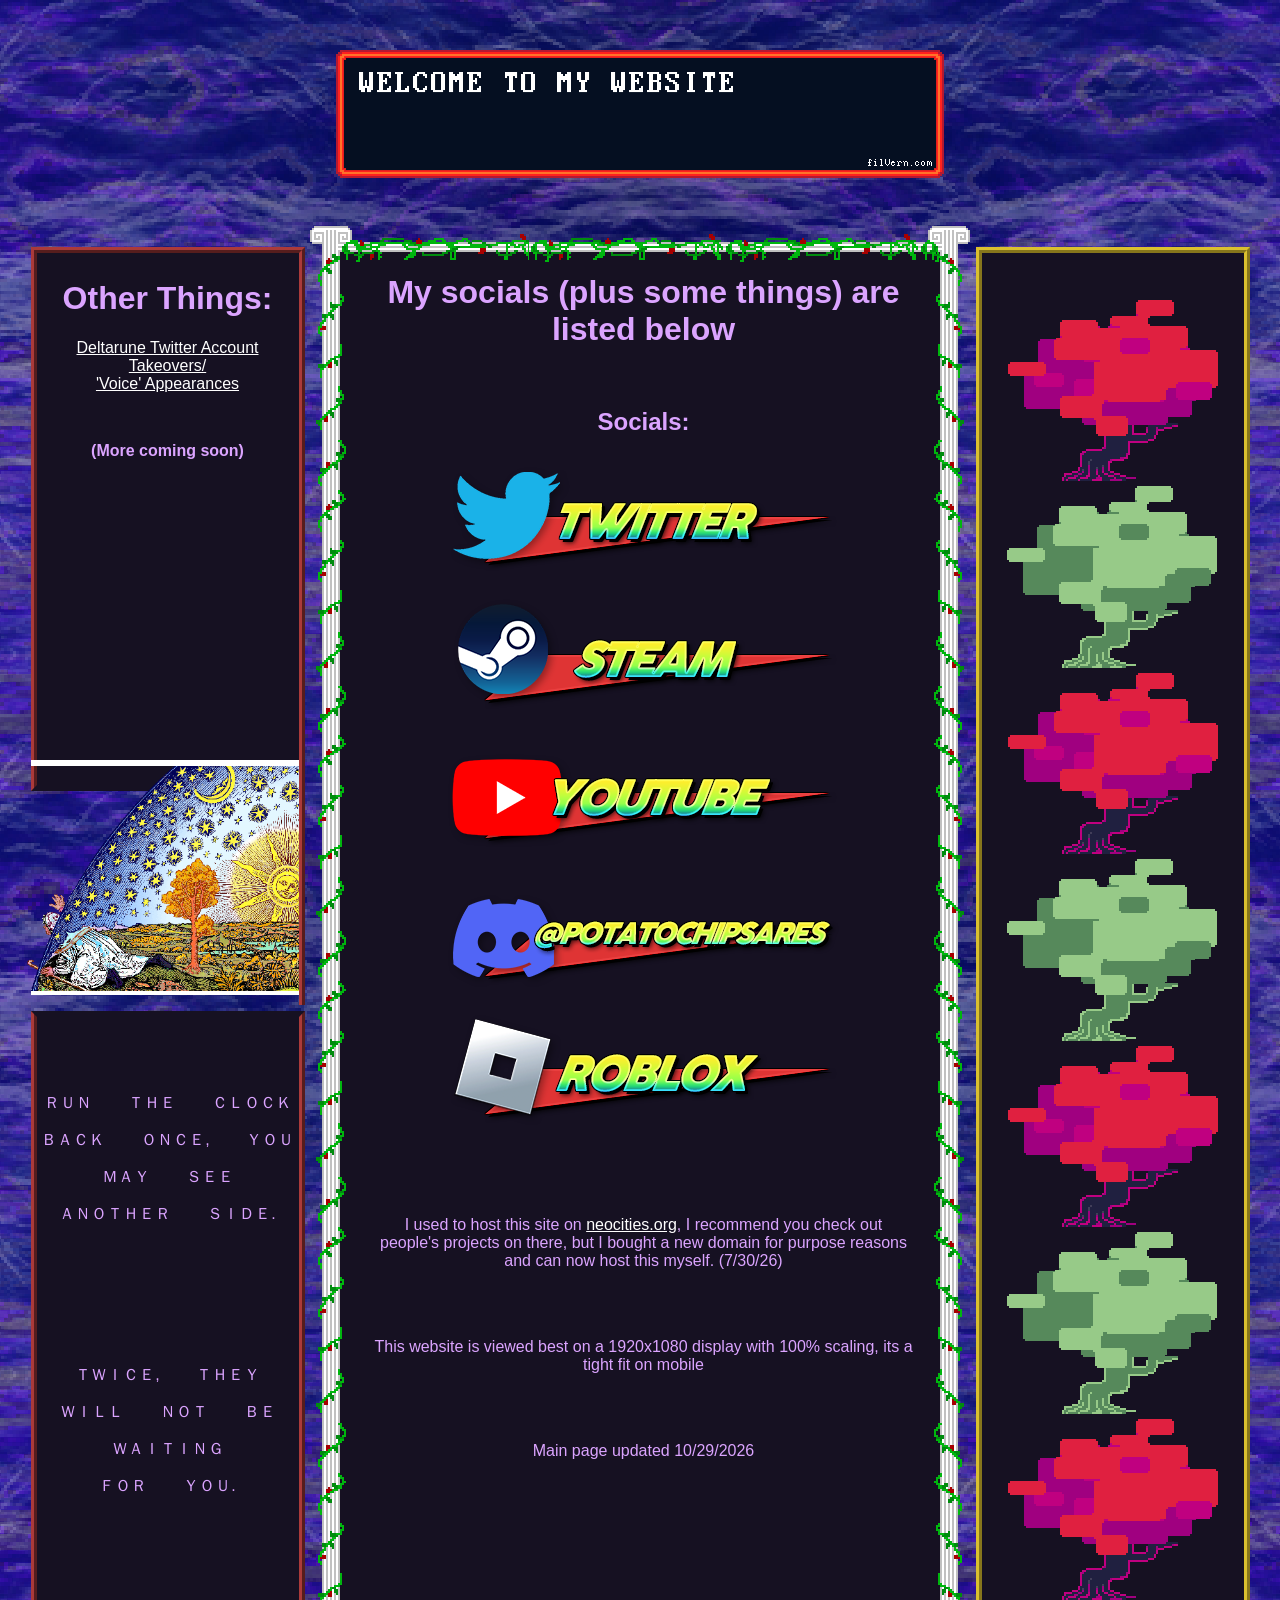
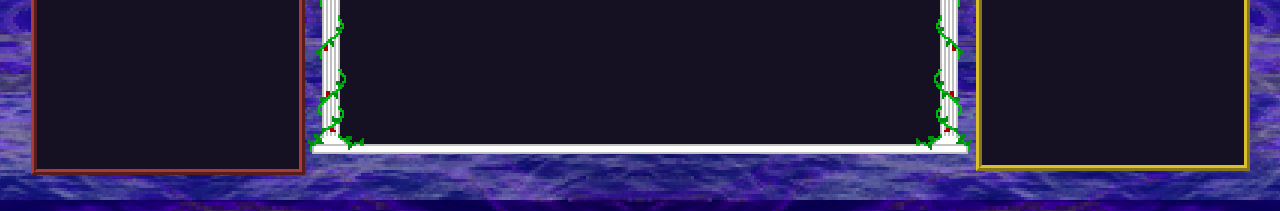
<file: index.html>
<!--❄︎☟︎☜︎ ✋︎☠︎👌︎☜︎❄︎🕈︎☜︎☜︎☠︎-->
<!--WRITTEN BY POTATOCHIPSARES-->
<!--IMAGERY BY POTATOCHIPSARES & DELTARUNE SPRITES-->
<!DOCTYPE html>
<html>
    <head>
        <link rel="icon" href="favicon.png">
        <link href="style.css" rel="stylesheet">
        <title>THE INBETWEEN</title>
    </head>
    <body>
        <div class="spacebg"></div>
        <div class="spacebg2"></div>
        <div class="spacebg3"></div>
        <img src="images/text.png" alt="doglogo" class="oneshot">
        <div class="wrapper">
            <div class="wrapper2">
                <div class="div1">
                    <h1> Other Things:</h1>
                    <a href="takeovers">Deltarune Twitter Account Takeovers/<br>'Voice' Appearances</a>
                    <br>
                    <br>
                    <br>
                    <h2 class="soon">(More coming soon)</h2>
                    <div class="flammariondiv">
                        <img src="images/flammarion2.png" alt="flammarion" class="flammarion">
                    </div>
                    <div class="flammariondiv2"></div>
                </div>
                <div class="div1_1">
                    <br>
                    <br>
                    <br>
                    <p class="meris">ＲＵＮ⠀⠀⠀ＴＨＥ⠀⠀⠀ＣＬＯＣＫ</p>
                    <p class="meris">ＢＡＣＫ⠀⠀⠀ＯＮＣＥ,⠀⠀⠀ＹＯＵ</p>
                    <p class="meris">ＭＡＹ⠀⠀⠀ＳＥＥ</p>
                    <p class="meris">ＡＮＯＴＨＥＲ⠀⠀⠀ＳＩＤＥ.</p>
                    <br>
                    <br>
                    <br>
                    <br>
                    <br>
                    <br>
                    <p class="meris">ＴＷＩＣＥ,⠀⠀⠀ＴＨＥＹ</p>
                    <p class="meris">ＷＩＬＬ⠀⠀⠀ＮＯＴ⠀⠀⠀ＢＥ</p>
                    <p class="meris">ＷＡＩＴＩＮＧ</p>
                    <p class="meris">ＦＯＲ⠀⠀⠀ＹＯＵ.</p>
                </div>
                <div class="div2container">
                    <img src="images\bigbox.png" class="div2bg">
                </div>
                <div class="div2">
                    <h1>My socials (plus some things) are listed below</h1>
                    <br>
                    <h2>Socials:</h2>
                    <p><a href="https://twitter.com/@potatochipsares"><img src="images/twitter.png" alt="twitterlink"></a></p>
                    <p><a href="https://steamcommunity.com/id/willowchipsares"><img src="images/steam.png" alt="steamlink"></a></p>
                    <p><a href="https://www.youtube.com/channel/UCXPhuNysJIN9q7aA2zk9kyg"><img src="images/youtube.png" alt="youtubelink"></a></p>
                    <p><img src="images/discord.png" alt="discordimage"></p>
                    <p><a href="https://www.roblox.com/users/183584516/profile"><img src="images/roblox.png" alt="robloxlink"></a></p>
                    <br>
                    <br>
                    <br>
                    <p>I used to host this site on <span><a href="https://neocities.org/browse">neocities.org</a></span>, I recommend you check out people's projects on there, but I bought a new domain for purpose reasons and can now host this myself. (7/30/26)</p>
                    <br>
                    <br>
                    <p>This website is viewed best on a 1920x1080 display with 100% scaling, its a tight fit on mobile</p>
                    <br>
                    <br>
                    <p>Main page updated 10/29/2026</p>
                </div>
                <div class="div3">
                    <!--* (Well, there is a man here.)-->
                    <!--* HAVE YOU COME TO SEE ME?-->
                    <!--* THIS IS ALL THAT OUR WORLD IS MADE OF.-->
                    <!--* THERE IS NOTHING FOR YOU HERE.-->
                    <!--* YOU WILL NOT FORGET ME, WILL YOU?-->
                    <!--* (He offers you something.)-->
                    <!--* (You recieved the "Egg".)-->
                    <!--...-->
                    <!--* (Well, there is not a man here.)-->
                    <img src="images\tree.webp" class="toptree">
                    <img src="images\treech3.webp">
                    <img src="images\tree.webp">
                    <a href="connection"><img src="images\treech3.webp"></a>
                    <img src="images\tree.webp">
                    <img src="images\treech3.webp">
                    <img src="images\tree.webp">
                    <br>
                </div>
            </div>
        </div>
    </body>
</html>
</file>
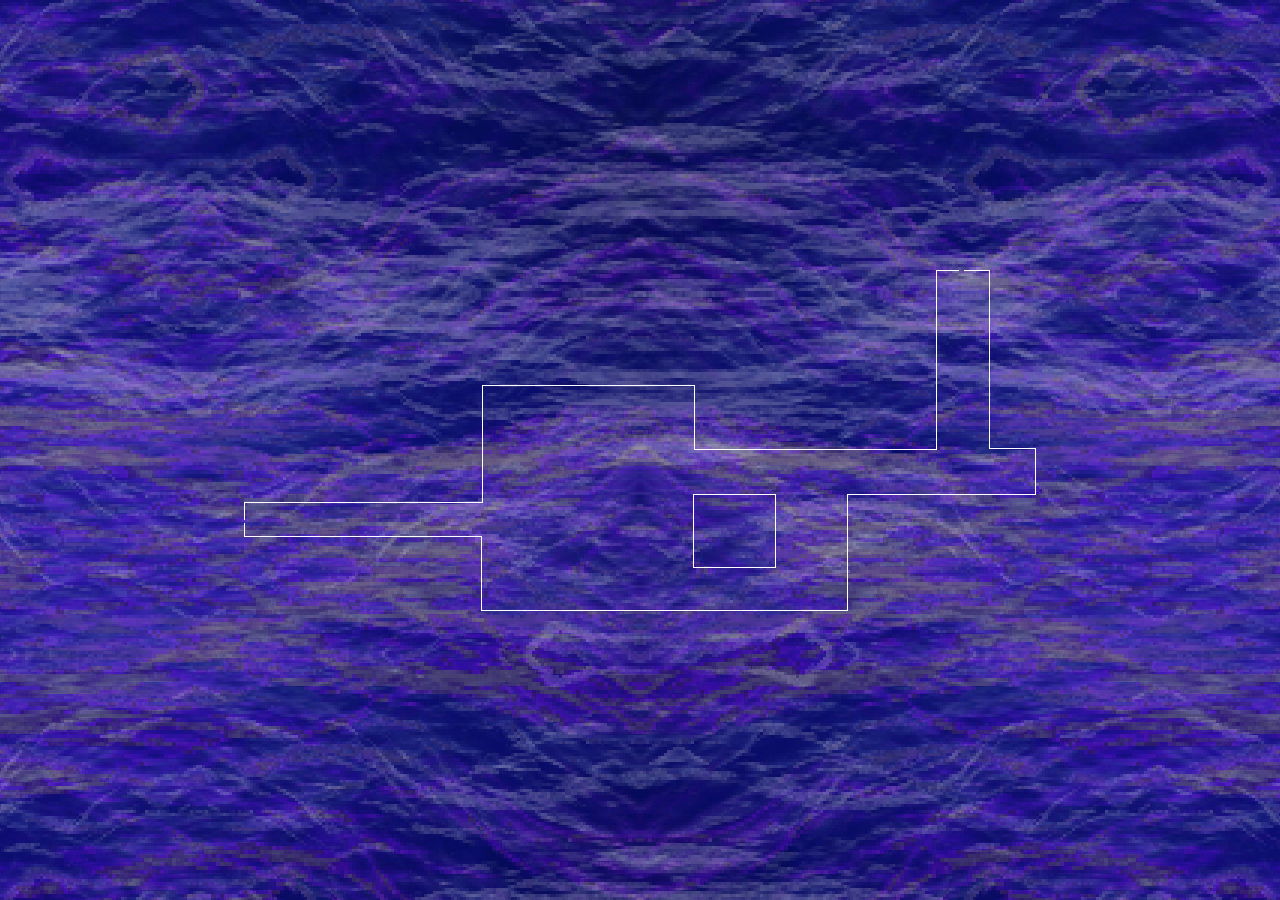
<file: connection.html>
<!--❄︎☟︎☜︎ ✋︎☠︎👌︎☜︎❄︎🕈︎☜︎☜︎☠︎-->
<!--WRITTEN BY POTATOCHIPSARES-->
<!--IMAGERY BY POTATOCHIPSARES-->
<!DOCTYPE html>
<html  class="t">
    <head>
        <link rel="icon" href="favicon.png">
        <link href="style.css" rel="stylesheet">
        <title>CONNECTION</title>
        <div class="centervertical">
            <img src="images/seventh.png">
        </div>
    </head>
    <body>
        <div class="spacebg"></div>
        <div class="spacebg2"></div>
        <div class="spacebg3"></div>
    </body>
</html>
</file>
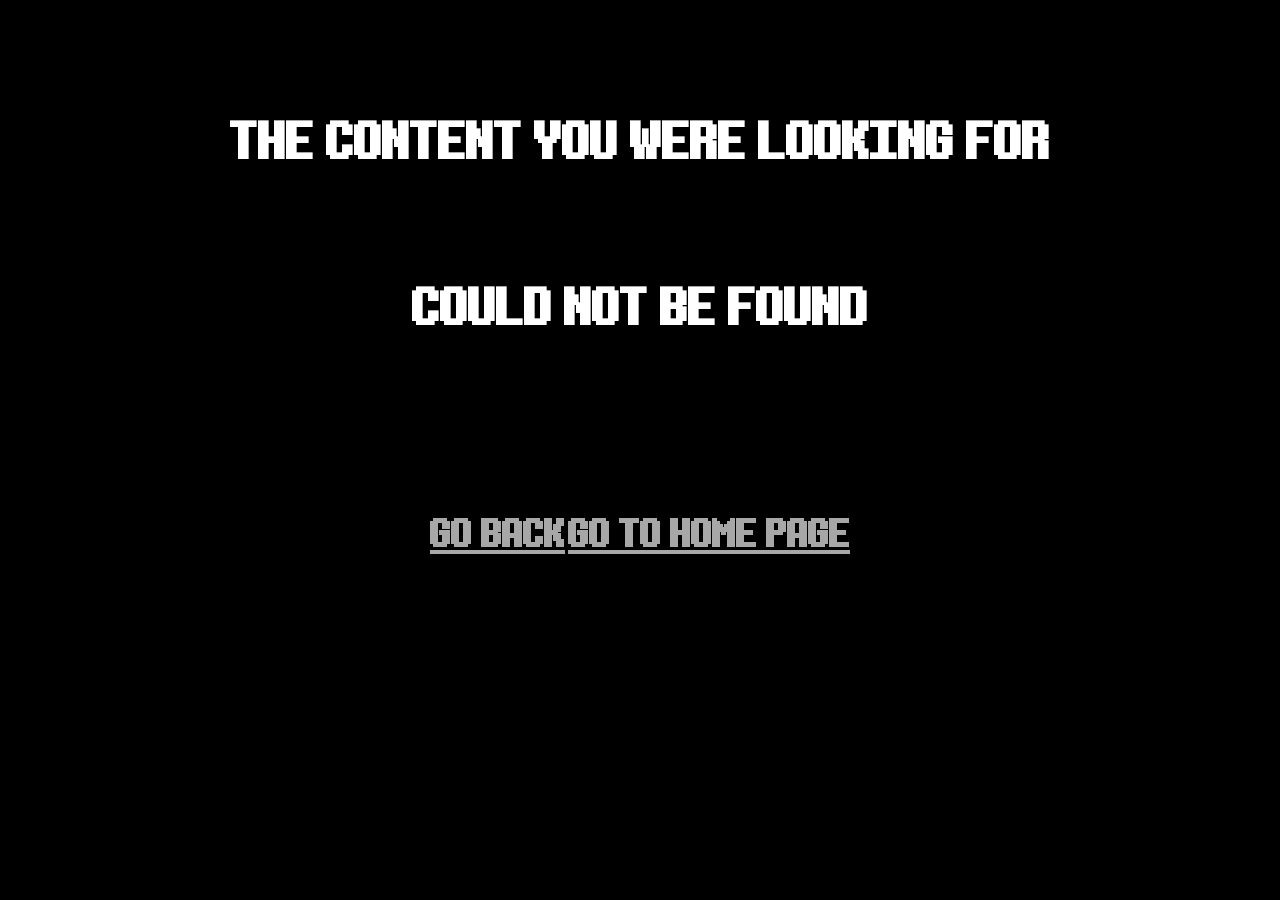
<file: dog.html>
<!--WEBSITE WRITTEN BY POTATOCHIPSARES-->
<!--DIALOGUE WRITTEN BY ■■■■■■..?-->
<!DOCTYPE html>
<html>
    <head>
        <link rel="icon" href="favicon.png">
        <link href="style.css" rel="stylesheet">
        <title>NOT FOUND</title>
    </head>
    <body class="tweetsbody">
        <svg class="offscreen" width="0" height="0">
            <defs>
                <filter id="crispify">
                    <feComponentTransfer>
                        <feFuncA type="discrete" tableValues="0 1"/>
                    </feComponentTransfer>
                </filter>
            </defs>
        </svg>
        <br>
        <br>
        <br>
        <br>
        <h1 class="dogheaders">THE CONTENT YOU WERE LOOKING FOR</h1>
        <br>
        <h1 class="dogheaders">COULD NOT BE FOUND</h1>
        <br>
        <br>
        <br>
        <br>
        <br>
        <br>
        <a href="javascript:history.back()" class="dogpage"><h1>GO BACK</h1></a>
        <a href="https://filvern.com" class="dogpage"><h1>GO TO HOME PAGE</h1></a>
    </body>
</file>
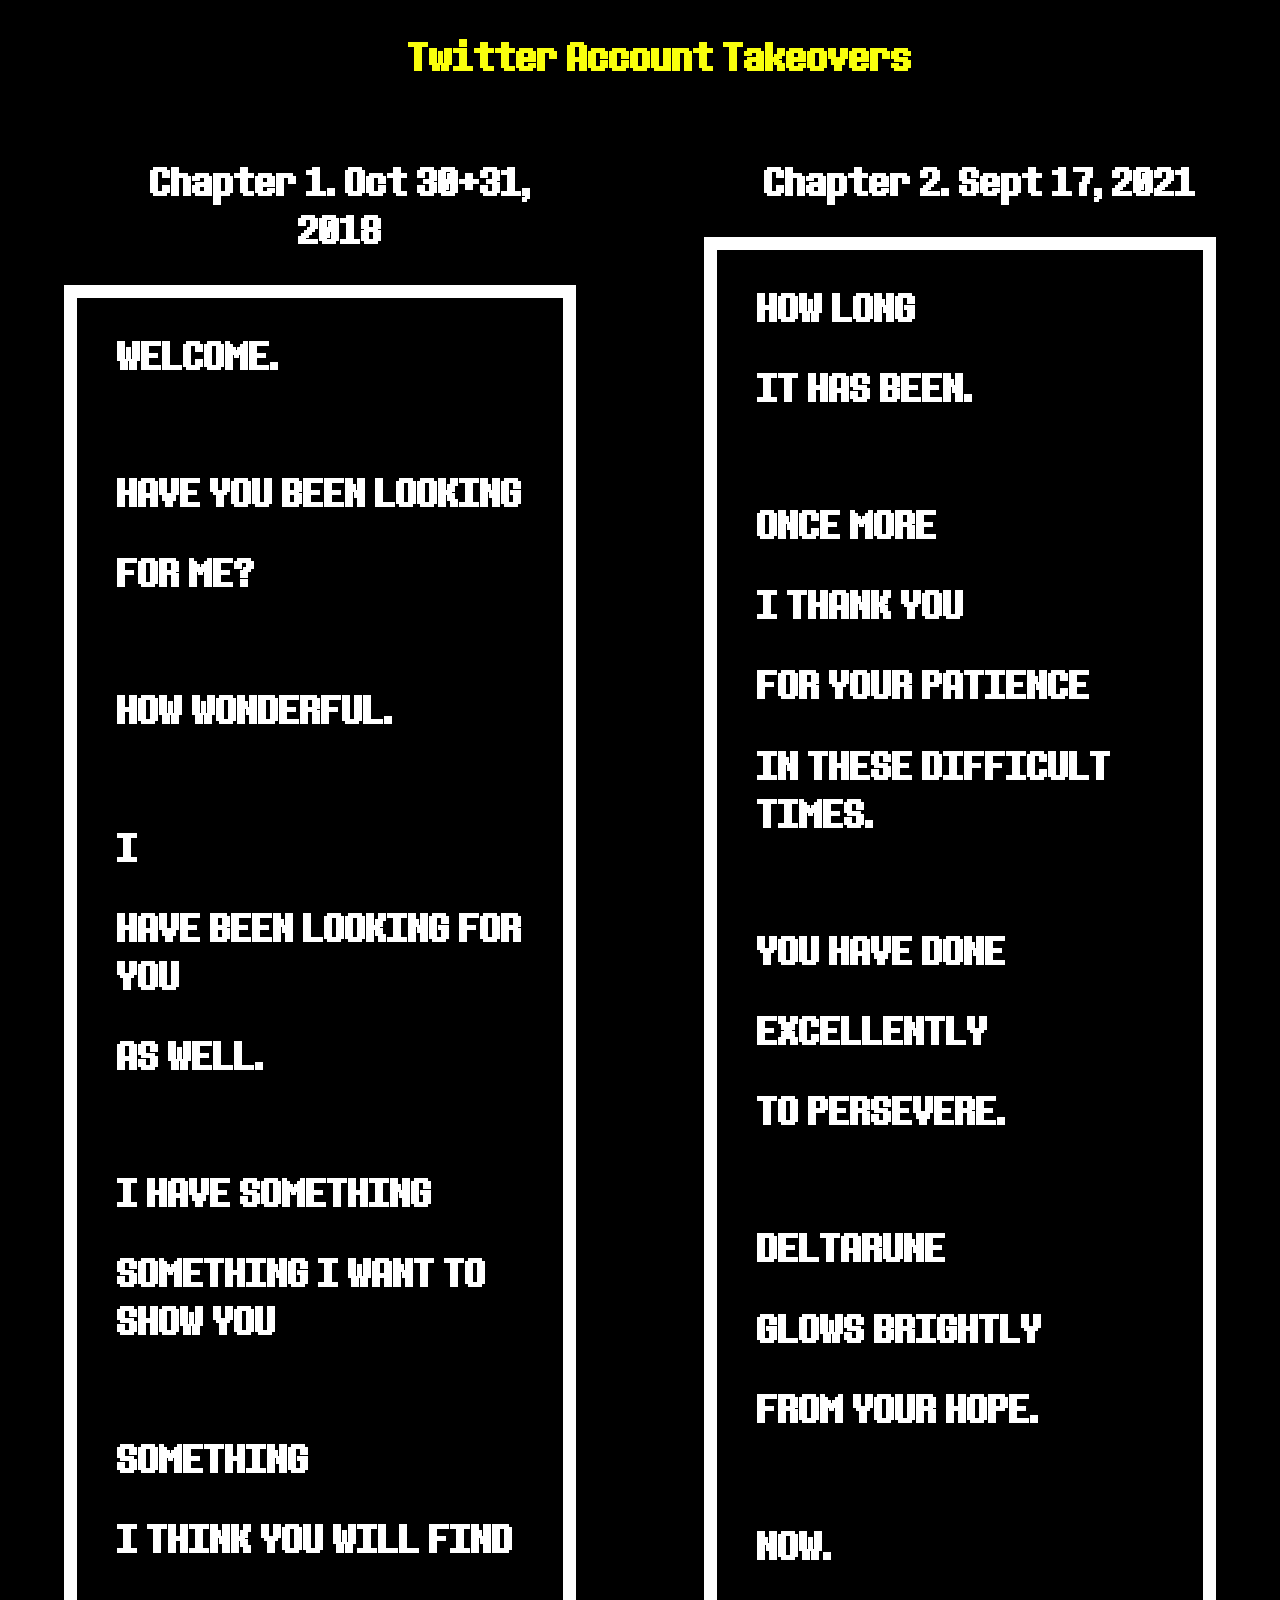
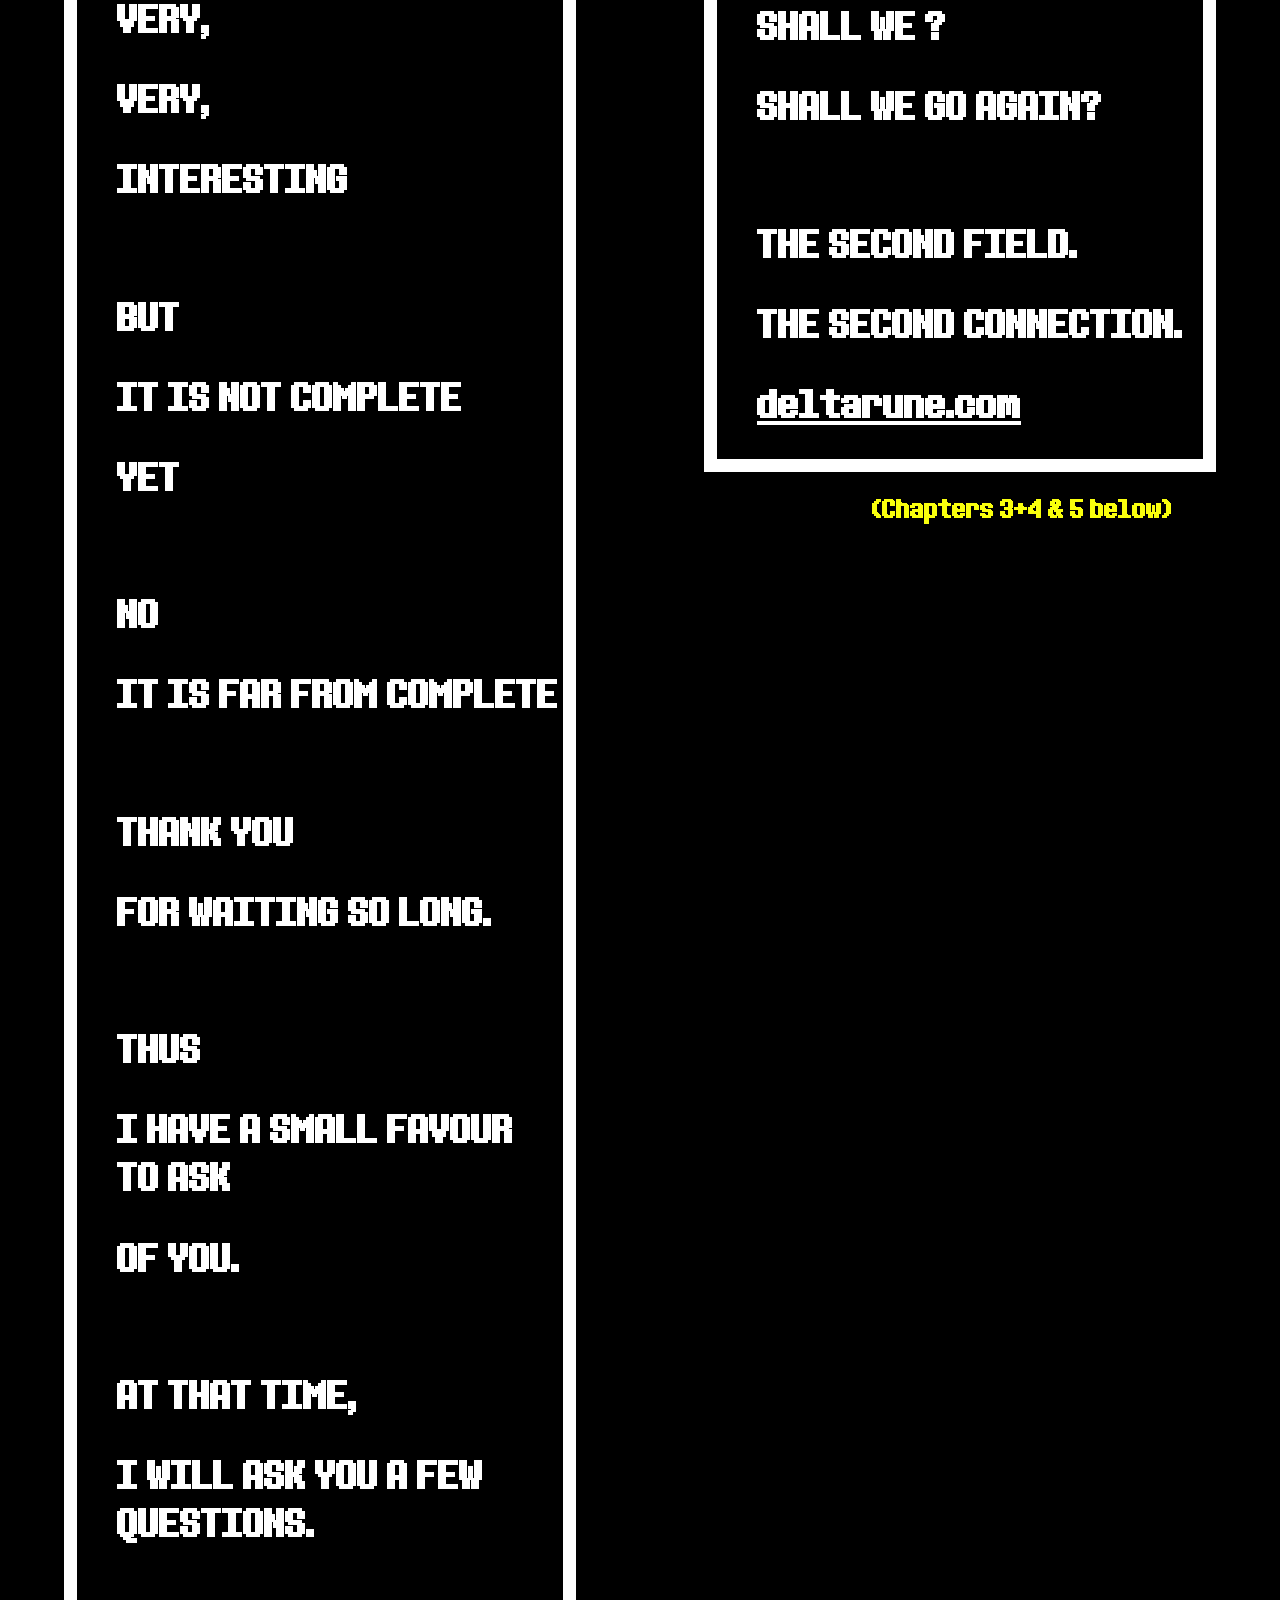
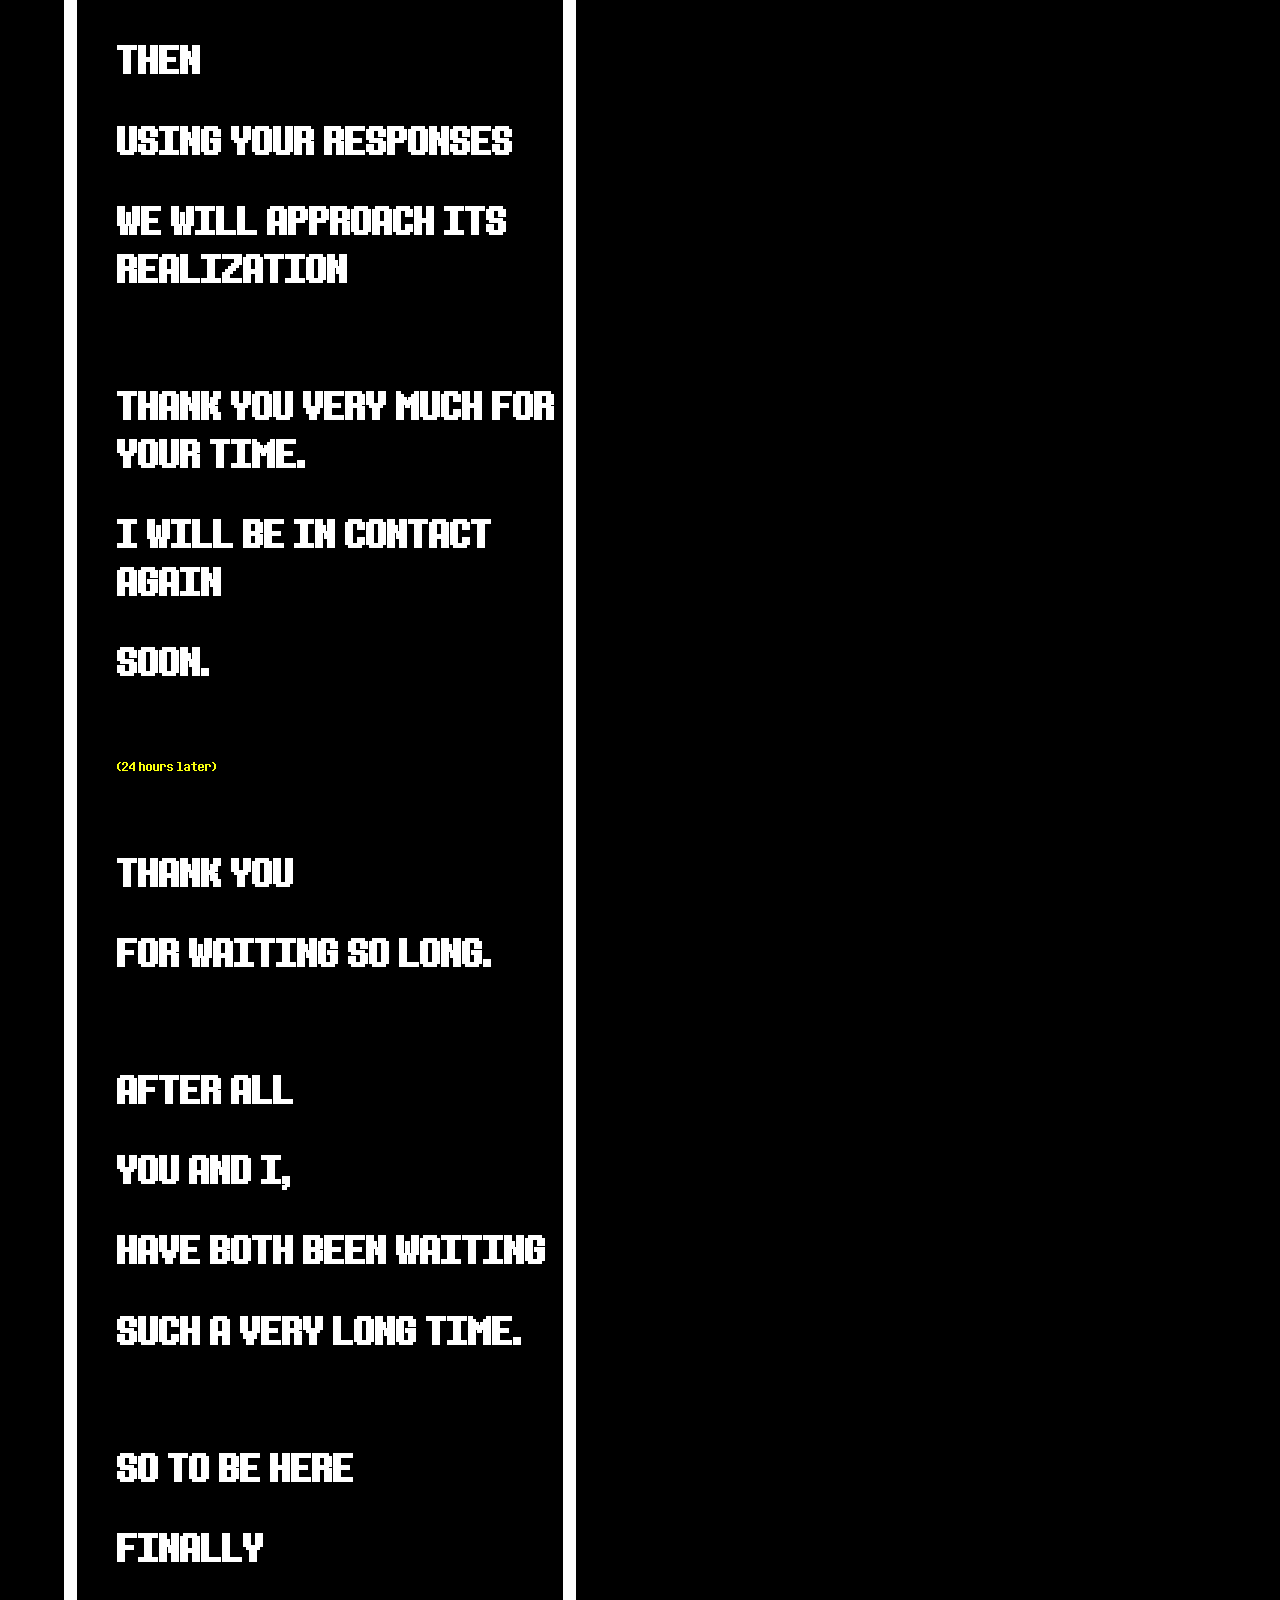
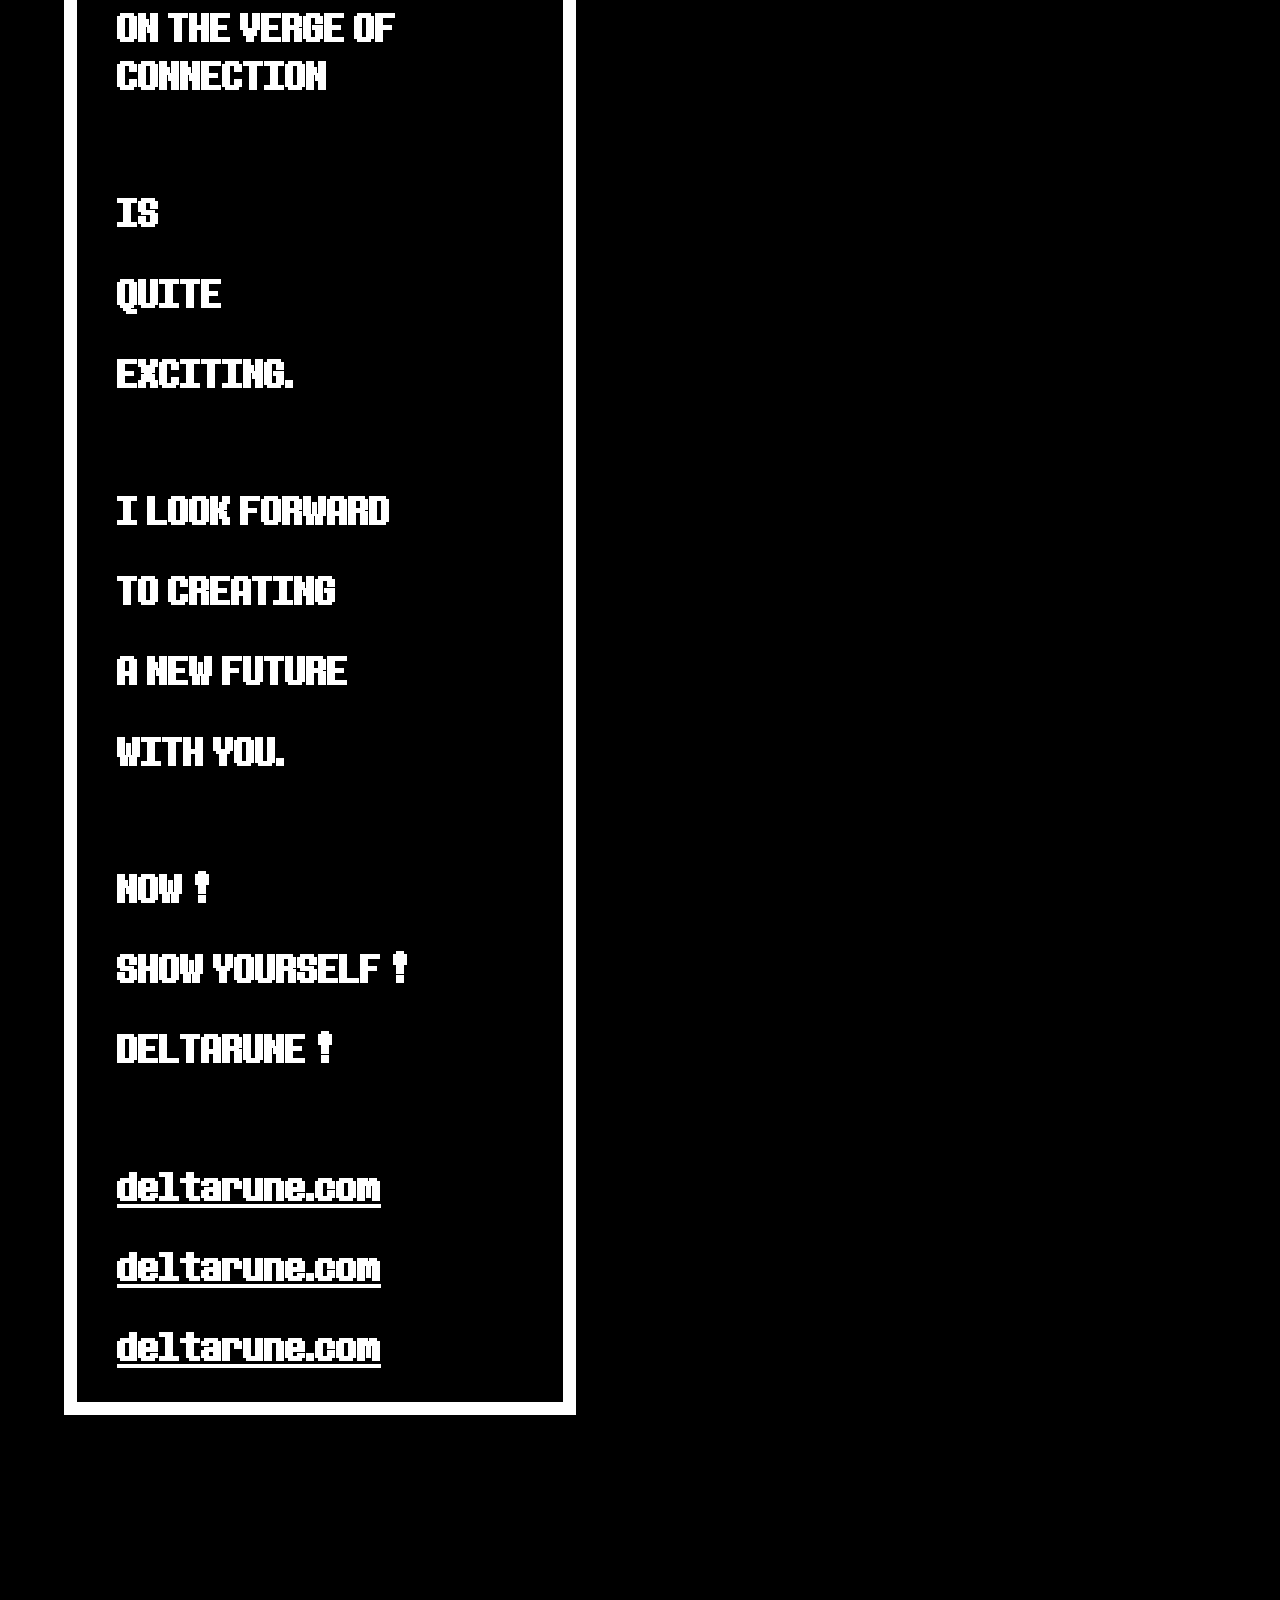
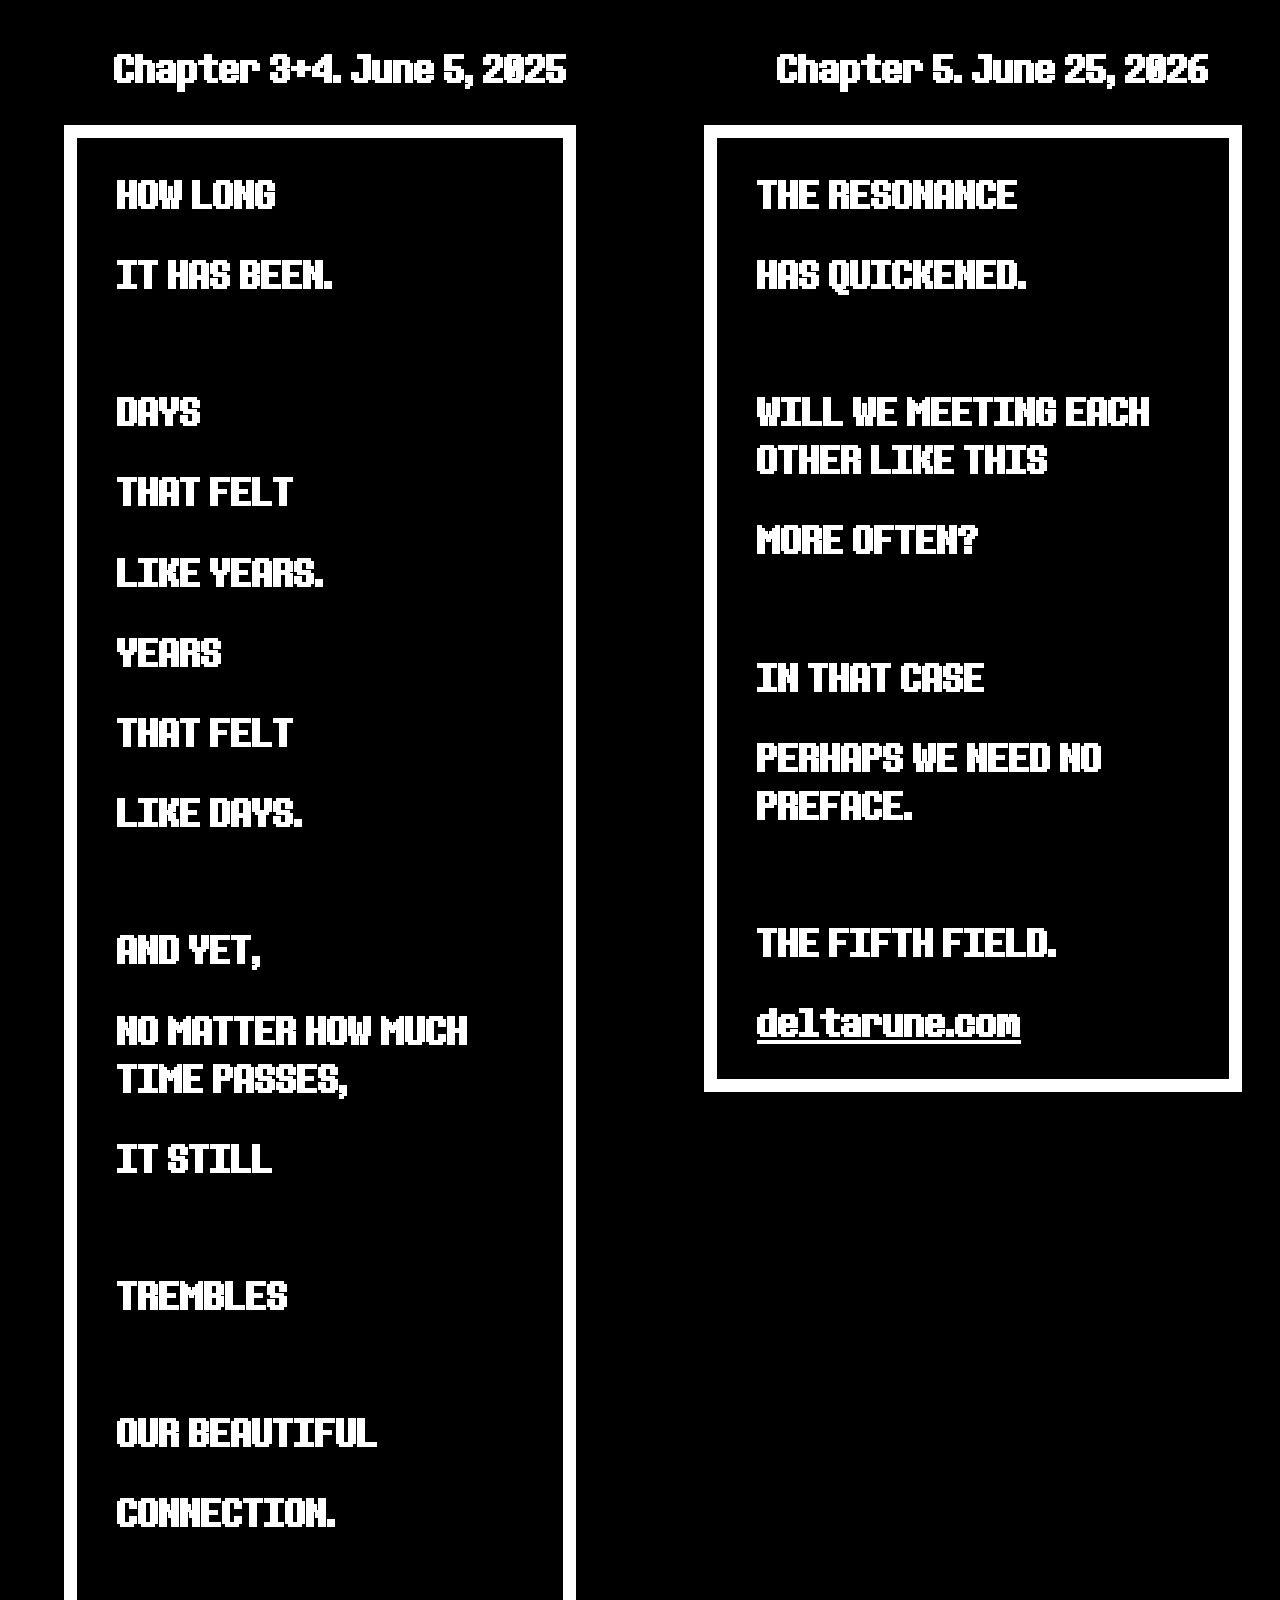
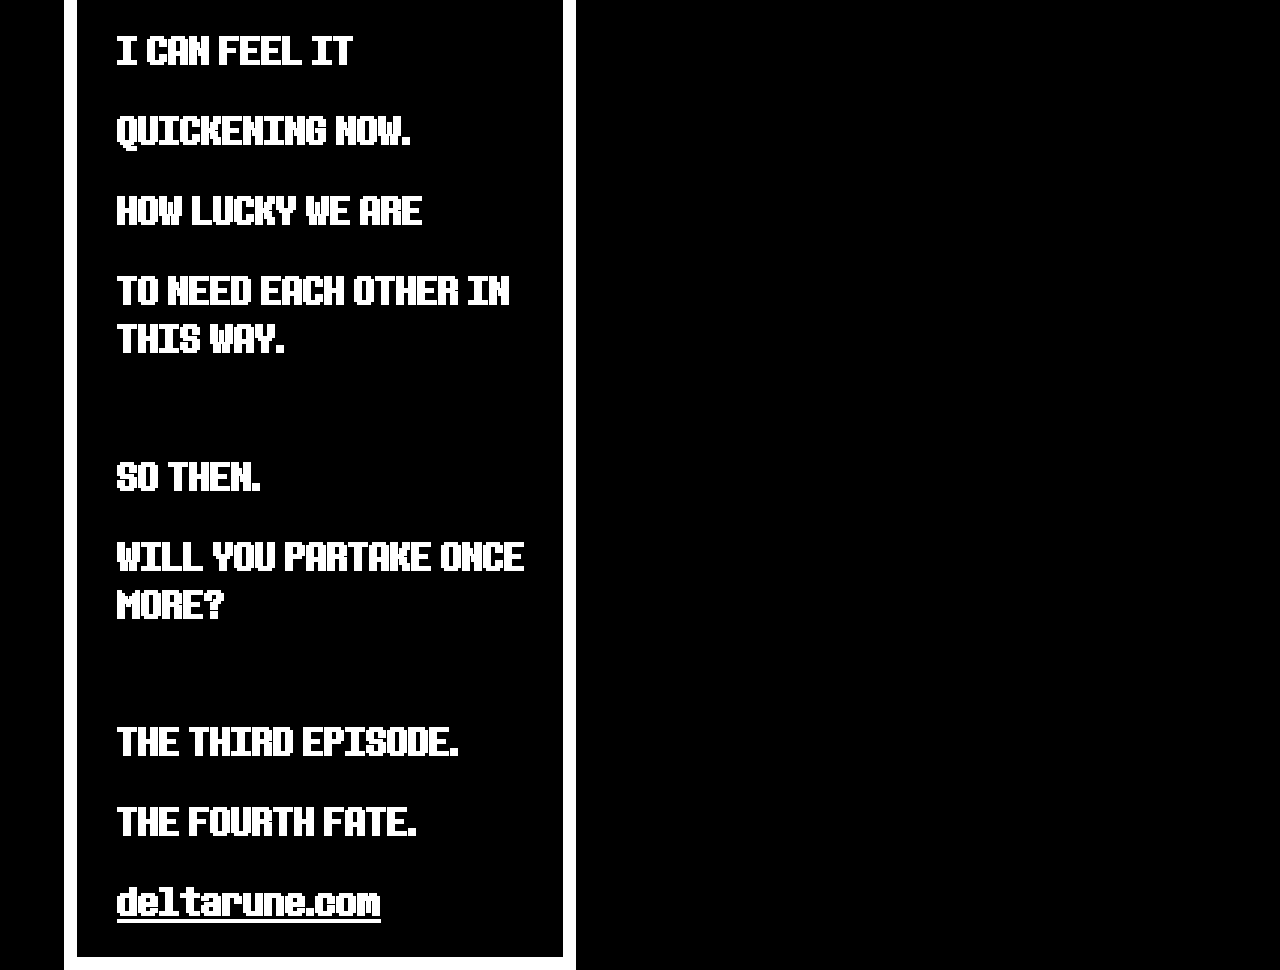
<file: takeovers.html>
<!--WEBSITE WRITTEN BY POTATOCHIPSARES-->
<!--DIALOGUE WRITTEN BY ■■■■■■..?-->
<!DOCTYPE html>
<html>
     <!--⠀⠀⠀⠀⠀⠀⠀⠀⠀⠀████████████⠀⠀⠀⠀⠀⠀⠀⠀⠀⠀-->
     <!--⠀⠀⠀⠀⠀⠀⠀⠀██⠀⠀⠀⠀⠀⠀⠀⠀⠀⠀████⠀⠀⠀⠀⠀⠀-->
     <!--⠀⠀⠀⠀⠀⠀████⠀⠀⠀⠀⠀⠀⠀⠀⠀⠀⠀⠀⠀⠀██⠀⠀⠀⠀-->
     <!--⠀⠀⠀⠀██⠀⠀██⠀⠀⠀⠀⠀⠀⠀⠀⠀⠀⠀⠀⠀⠀⠀⠀██⠀⠀-->
     <!--⠀⠀⠀⠀██⠀⠀██⠀⠀⠀⠀⠀⠀⠀⠀⠀⠀⠀⠀⠀⠀⠀⠀██⠀⠀-->
     <!--⠀⠀██⠀⠀⠀⠀██⠀⠀⠀⠀⠀⠀⠀⠀⠀⠀████⠀⠀⠀██⠀⠀-->
     <!--⠀⠀██⠀⠀██⠀⠀⠀⠀⠀⠀⠀⠀⠀⠀████████⠀⠀⠀⠀██-->
     <!--██⠀⠀⠀⠀██⠀⠀⠀⠀⠀⠀██⠀⠀██████████⠀⠀⠀██-->
     <!--██⠀⠀⠀⠀████⠀⠀⠀⠀██⠀⠀██████████⠀⠀⠀██-->
     <!--██⠀⠀⠀⠀⠀⠀██⠀⠀████⠀⠀██████████⠀⠀⠀██-->
     <!--██⠀⠀██⠀⠀████████⠀⠀██████████⠀⠀⠀⠀██-->
     <!--██⠀⠀████████████⠀⠀⠀⠀██████⠀⠀⠀⠀⠀██-->
     <!--██⠀⠀⠀⠀████████⠀⠀⠀⠀⠀⠀⠀⠀██⠀⠀⠀⠀⠀⠀██-->
     <!--██⠀⠀⠀⠀⠀⠀████⠀⠀⠀⠀⠀⠀⠀⠀⠀██⠀⠀⠀⠀⠀⠀██-->
     <!--⠀⠀██⠀⠀⠀⠀⠀⠀⠀⠀⠀⠀⠀⠀⠀⠀⠀⠀⠀██⠀⠀⠀⠀⠀██-->
     <!--⠀⠀██⠀⠀⠀⠀██⠀⠀⠀⠀⠀⠀⠀⠀⠀⠀⠀████⠀⠀⠀⠀██-->
     <!--⠀⠀██⠀⠀⠀⠀████⠀⠀⠀⠀⠀⠀⠀⠀⠀⠀████⠀⠀██⠀⠀-->
     <!--⠀⠀⠀⠀██⠀⠀⠀⠀████⠀⠀⠀⠀██████⠀⠀⠀⠀██⠀⠀-->
     <!--⠀⠀⠀⠀██⠀⠀⠀⠀⠀⠀██████████⠀⠀⠀⠀██⠀⠀⠀⠀-->
     <!--⠀⠀⠀⠀⠀⠀██⠀⠀⠀⠀⠀⠀████████⠀⠀⠀⠀██⠀⠀⠀⠀-->
     <!--⠀⠀⠀⠀⠀⠀██⠀⠀⠀⠀⠀⠀⠀⠀████⠀⠀⠀⠀██⠀⠀⠀⠀⠀⠀-->
     <!--⠀⠀⠀⠀⠀⠀⠀⠀██⠀⠀⠀⠀⠀⠀⠀⠀⠀⠀⠀⠀██⠀⠀⠀⠀⠀⠀⠀⠀-->
     <!--⠀⠀⠀⠀⠀⠀⠀⠀⠀⠀████████████⠀⠀⠀⠀⠀⠀⠀⠀⠀⠀-->
    <head>
        <style>
            h1 {
                padding-left: 40px;
            }
        </style>
        <link rel="icon" href="favicon.png">
        <link href="style.css" rel="stylesheet">
        <title>THE VOICE</title>
    </head>
    <body class="tweetsbody">
        <!--<audio id="snd_next" src="audio/snd_next.wav"></audio>
        <script>
            document.addEventListener('click', () => {const audio = document.getElementById('snd_next')
            audio.loop = true;
            audio.play()});
        </script>-->
        <svg class="offscreen" width="0" height="0">
            <defs>
                <filter id="crispify">
                    <feComponentTransfer>
                        <feFuncA type="discrete" tableValues="0 1"/>
                    </feComponentTransfer>
                </filter>
            </defs>
        </svg>
        <h1 class="mainheaders">Twitter Account Takeovers</h1>
        <div class="ch1wrapper">
            <h1 class="headers">Chapter 1. Oct 30+31, 2018</h1>
            <div class="undertalebox">
                <h1>WELCOME.</h1>
                <br>
                <h1>HAVE YOU BEEN LOOKING</h1>
                <h1>FOR ME?</h1>
                <br>
                <h1>HOW WONDERFUL.</h1>
                <br>
                <h1>I</h1>
                <h1>HAVE BEEN LOOKING FOR YOU</h1>
                <h1>AS WELL.</h1>
                <br>
                <h1>I HAVE SOMETHING</h1>
                <h1>SOMETHING I WANT TO SHOW YOU</h1>
                <br>
                <h1>SOMETHING</h1>
                <h1>I THINK YOU WILL FIND</h1>
                <h1>VERY,</h1>
                <h1>VERY,</h1>
                <h1>INTERESTING</h1>
                <br>
                <h1>BUT</h1>
                <h1>IT IS NOT COMPLETE</h1>
                <h1>YET</h1>
                <br>
                <h1>NO</h1>
                <h1>IT IS FAR FROM COMPLETE</h1>
                <br>
                <h1>THANK YOU</h1>
                <h1>FOR WAITING SO LONG.</h1>
                <br>
                <h1>THUS</h1>
                <h1>I HAVE A SMALL FAVOUR TO ASK</h1>
                <h1>OF YOU.</h1>
                <br>
                <h1>AT THAT TIME,</h1>
                <h1>I WILL ASK YOU A FEW QUESTIONS.</h1>
                <br>
                <h1>THEN</h1>
                <h1>USING YOUR RESPONSES</h1>
                <h1>WE WILL APPROACH ITS REALIZATION</h1>
                <br>
                <h1>THANK YOU VERY MUCH FOR YOUR TIME.</h1>
                <h1>I WILL BE IN CONTACT AGAIN</h1>
                <h1>SOON.</h1>
                <br>
                <p class="wait">(24 hours later)</p>
                <br>
                <h1>THANK YOU</h1>
                <h1>FOR WAITING SO LONG.</h1>
                <br>
                <h1>AFTER ALL</h1>
                <h1>YOU AND I,</h1>
                <h1>HAVE BOTH BEEN WAITING</h1>
                <h1>SUCH A VERY LONG TIME.</h1>
                <br>
                <h1>SO TO BE HERE</h1>
                <h1>FINALLY</h1>
                <h1>ON THE VERGE OF CONNECTION</h1>
                <br>
                <h1>IS</h1>
                <h1>QUITE</h1>
                <h1>EXCITING.</h1>
                <br>
                <h1>I LOOK FORWARD</h1>
                <h1>TO CREATING</h1>
                <h1>A NEW FUTURE</h1>
                <h1>WITH YOU.</h1>
                <br>
                <h1>NOW !</h1>
                <h1>SHOW YOURSELF !</h1>
                <h1>DELTARUNE !</h1>
                <br>
                <a href="https://deltarune.com" target="_blank"><h1>deltarune.com</h1></a>
                <a href="https://deltarune.com" target="_blank"><h1>deltarune.com</h1></a>
                <a href="https://deltarune.com" target="_blank"><h1>deltarune.com</h1></a>
            </div>
        </div>
        <div class="ch2wrapper">
            <h1 class="headers">Chapter 2. Sept 17, 2021</h1>
            <div class="undertalebox">
                <h1>HOW LONG</h1>
                <h1>IT HAS BEEN.</h1>
                <br>
                <h1>ONCE MORE</h1>
                <h1>I THANK YOU</h1>
                <h1>FOR YOUR PATIENCE</h1>
                <h1>IN THESE DIFFICULT TIMES.</h1>
                <br>
                <h1>YOU HAVE DONE</h1>
                <h1>EXCELLENTLY</h1>
                <h1>TO PERSEVERE.</h1>
                <br>
                <h1>DELTARUNE</h1>
                <h1>GLOWS BRIGHTLY</h1>
                <h1>FROM YOUR HOPE.</h1>
                <br>
                <h1>NOW.</h1>
                <h1>SHALL WE ?</h1>
                <h1>SHALL WE GO AGAIN?</h1>
                <br>
                <h1>THE SECOND FIELD.</h1>
                <h1>THE SECOND CONNECTION.</h1>
                <a href="https://deltarune.com" target="_blank"><h1>deltarune.com</h1></a>
            </div>
            <h1 class="below">(Chapters 3+4 & 5 below)</h1>
        </div>
        <div class="ch3wrapper">
            <h1 class="headers">Chapter 3+4. June 5, 2025</h1>
            <div class="undertalebox">
                <h1>HOW LONG</h1>
                <h1>IT HAS BEEN.</h1>
                <br>
                <h1>DAYS</h1>
                <h1>THAT FELT</h1>
                <h1>LIKE YEARS.</h1>
                <h1>YEARS</h1>
                <h1>THAT FELT</h1>
                <h1>LIKE DAYS.</h1>
                <br>
                <h1>AND YET,</h1>
                <h1>NO MATTER HOW MUCH TIME PASSES,</h1>
                <h1>IT STILL</h1>
                <br>
                <h1>TREMBLES</h1>
                <br>
                <h1>OUR BEAUTIFUL</h1>
                <h1>CONNECTION.</h1>
                <br>
                <h1>I CAN FEEL IT</h1>
                <h1>QUICKENING NOW.</h1>
                <h1>HOW LUCKY WE ARE</h1>
                <h1>TO NEED EACH OTHER IN THIS WAY.</h1>
                <br>
                <h1>SO THEN.</h1>
                <h1>WILL YOU PARTAKE ONCE MORE?</h1>
                <br>
                <h1>THE THIRD EPISODE.</h1>
                <h1>THE FOURTH FATE.</h1>
                <a href="https://deltarune.com" target="_blank"><h1>deltarune.com</h1></a>
            </div>
        </div>
        <div class="ch5wrapper">
            <h1 class="headers">Chapter 5. June 25, 2026</h1>
            <div class="undertalebox">
                <h1>THE RESONANCE</h1>
                <h1>HAS QUICKENED.</h1>
                <br>
                <h1>WILL WE MEETING EACH OTHER LIKE THIS</h1>
                <h1>MORE OFTEN?</h1>
                <br>
                <h1>IN THAT CASE</h1>
                <h1>PERHAPS WE NEED NO PREFACE.</h1>
                <br>
                <h1>THE FIFTH FIELD.</h1>
                <a href="https://deltarune.com" target="_blank"><h1>deltarune.com</h1></a>
            </div>
        <!--<div class="ch6wrapper">
            <h1 class="headers">Chapter 6. Oct 31, 2018</h1>
            <div class="undertalebox">
                <h1>THE QUICK BROWN FOX JUMPS OVER THE LAZY DOG</h1>
            </div>-->
        </div>
        <!--<h1 class="mainheaders">In-Game Appearances</h1>-->
    </body>
</file>
<file: style.css>
/**WRITTEN BY POTATOCHIPSARES**/
@font-face {
    font-family: eightbitop;
    src: url(fonts/8bitoperator_jve.otf) format('opentype');
    font-weight: normal;
    font-style: normal;
}
/*          ████████████          */
/*        ██            ████      */
/*      ████                ██    */
/*    ██  ██                  ██  */
/*    ██  ██                  ██  */
/*  ██    ██          ████    ██  */
/*  ██  ██          ████████    ██*/
/*██    ██      ██  ██████████  ██*/
/*██    ████    ██  ██████████  ██*/
/*██      ██  ████  ██████████  ██*/
/*██  ██  ████████  ██████████  ██*/
/*██  ████████████    ██████    ██*/
/*██    ████████        ██      ██*/
/*██      ████          ██      ██*/
/*  ██                  ██      ██*/
/*  ██    ██            ████    ██*/
/*  ██    ████          ████  ██  */
/*    ██    ████    ██████    ██  */
/*    ██      ██████████    ██    */
/*      ██      ████████    ██    */
/*      ██        ████    ██      */
/*        ██            ██        */
/*          ████████████          */
html {
    font-family: 'Segoe UI', Tahoma, Geneva, Verdana, sans-serif;
    text-align: center;
}
    body {
    background-color: #000000;
    color: #FFFFFF;
    margin: 0 auto;
    padding: 0px;
}
body.tweetsbody {
    font-family: eightbitop;
}
.spacebg, .spacebg2, .spacebg3 {
    width: 100%;
	height: 100%;
    background-repeat: repeat;
    position: fixed;
    mix-blend-mode: screen;
    top: 0px;
	left: 0px;
    will-change: transform, filter;
    image-rendering: pixelated;
}
.spacebg {
    transform: scale(3);
    animation: backgroundScroll 55s linear infinite;
    opacity: 50%;
	background-image: url("images/depth3.png");
	z-index: -4;
}
.spacebg2 {
    transform: scale(3);
    animation: backgroundScroll2 65s linear infinite;
    opacity: 70%;
	background-image: url("images/depth2.png");
	z-index: -2;
}
.spacebg3 {
    transform: scale(4);
    animation: backgroundScroll3 65s linear infinite;
	background-image: url("images/depth1.png");
	z-index: -3;
}
@keyframes backgroundScroll {
    0% {background-position:0px 0px; filter: opacity(50%);}
    100% {background-position: -160px -1600px; filter: opacity(50%);}
}
@keyframes backgroundScroll2 {
    0% {background-position:0px 0px; filter: opacity(50%);}
    100% {background-position: -2560px 256px; filter: opacity(50%);}
}
@keyframes backgroundScroll3 {
    0% {background-position:0px 0px; filter: opacity(50%);}
    100% {background-position: 2560px 1200px; filter: opacity(50%);}
}
.wrapper {
    display: flex;
    justify-content: center;
}
.wrapper2 {
    display: flex;
    align-items: flex-start;
}
.soon {
    font-size: 16px;
}
a {
    color: white;
}
a:hover {
    color: rgb(160, 78, 78);
}
.div1, .div2, .div3, .div1_1 {
    background-color: rgba(22, 17, 34, 1);
    background-size: 800px;
    background-position-x: center;
    background-position-y: center;
    color: rgb(219, 164, 255);
    margin-top: 50px;
    padding: 6px;
    margin-bottom: 40px;
}
.div1 {
    width: 250px;
    height: 520px;
    border: 6px ridge #aa3a3a;
    border-bottom: rgba(0, 0, 0, 0) solid 6px;
    margin-right: 27px;
}
.div1_1 {
    position: absolute;
    height: 740px;
    top: 961px;
    width: 250px;
    border: 6px ridge #aa3a3a;
    border-top: rgba(0, 0, 0, 0) solid 6px;
    z-index: -1;
}
.div2, .div2container {
    width: 600px;
    height: 1490px;
    margin-left: 6px;
    margin-right: 6px;
}
.div2container {
    position: absolute;
    padding-left: 271px;
    padding-top: 29px;
    pointer-events: none;
    user-select: none;
}
.div3 {
    width: 250px;
    height: 1500px;
    border: 6px ridge #dac02f;
    margin-left: 20px;
}
.oneshot {
    padding-top: 50px;
    padding-bottom: 15px;
}
p {
    width: 90%;
    padding-left: 30px;
}
h3 {
    font-size: 15px;
    color: rgb(186, 82, 255)
}
.toptree {
    margin-top: 40px;
}
.flammariondiv {
    margin-top: 300px;
    border-top: white solid 6px;
    border-bottom: white solid 6px;
    width: 108%;
    margin-right: 100px;
    height: 223px;
    transform: translate(-12px, 0px);
}
.flammarion {
    width: 103%;
    transform: translate(-7px, 0px);
}
.flammariondiv2 {
    border-right: 6px ridge #aa3a3a;
    width: 100px;
    height: 260px;
    transform: translate(156px, -250px);
}
.meris {
    transform: translate(-15px, 0px);
    padding-left: 0px;
    padding-right: 0px;
    width: 280px;
}

/*EVERYTHING BELOW THIS POINT IS FOR THE TWEETS.HTML PAGE */

.undertalebox, .headers, .mainheaders, .below {
    font-smooth: never;
    -webkit-font-smoothing : none;
    filter: url(#crispify);
}
.mainheaders {
    color: rgb(249, 255, 16);
    font-size: 48px;
    text-align: center;
}
.headers {
    font-size: 48px;
    text-align: center;
}
.offscreen {
    position: absolute;
    left: -100000px;
    top: auto;
    width: 1px;
    height: 1px;
    overflow: hidden;
}
.ch1wrapper, .ch2wrapper, .ch3wrapper, .ch4wrapper, .ch5wrapper, .ch6wrapper {
    position: absolute;
    text-align: left;
    margin-top: 1%;
    width: 40%
}
.ch1wrapper, .ch3wrapper, .ch5wrapper {
    margin-left: 5%;
}
.ch2wrapper {
    margin-left: 55%;
}
.ch3wrapper {
    margin-top: 6300px;
}
.ch5wrapper {
    margin-top: 6300px;
    margin-left: 55%;
    width: 42%;
}
.ch6wrapper {
    margin-top: 60%;
    margin-left: 55%;
}
.undertalebox {
    border:#FFFFFF 13px solid;
    font-size: 24px;
}
.wait {
    color: rgb(249, 255, 16);
    font-size: 16px;
    padding-left: 40px;
}
.below {
    position: absolute;
    text-align: center;
    color: rgb(249, 255, 16);
    font-size: 32px;
    margin-top: 20px;
    margin-left: 25%
}

/**vv 404 PAGE**/

h1.dogheaders {
    color:white;
    font-size: 64px;
}
.dogpage {
    font-size: 24px;
    color: rgb(167, 167, 167);
    display: inline-block;
}
.centervertical {
    align-items: center;
    padding-top: 30vh;
}
.t {
    pointer-events: none;
    user-select: none;
}
</file>
